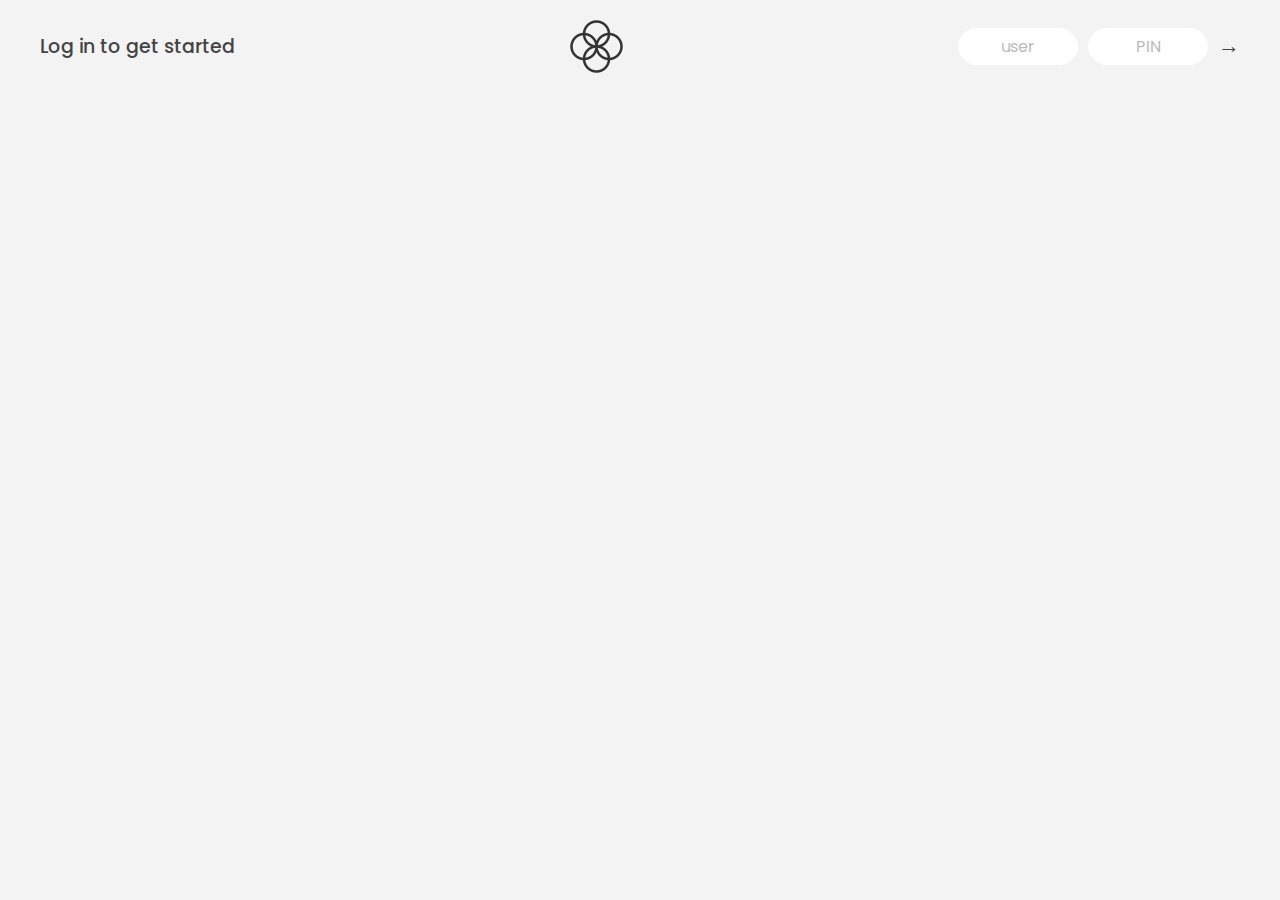
<file: bankist/index.html>
<!DOCTYPE html>
<html lang="en">
  <head>
    <meta charset="UTF-8" />
    <meta name="viewport" content="width=device-width, initial-scale=1.0" />
    <meta http-equiv="X-UA-Compatible" content="ie=edge" />
    <link rel="shortcut icon" type="image/png" href="/icon.png" />

    <link
      href="https://fonts.googleapis.com/css?family=Poppins:400,500,600&display=swap"
      rel="stylesheet"
    />

    <link rel="stylesheet" href="style.css" />
    <title>Bankist</title>
  </head>
  <body>
    <!-- TOP NAVIGATION -->
    <nav>
      <p class="welcome">Log in to get started</p>
      <img src="logo.png" alt="Logo" class="logo" />
      <form class="login">
        <input
          type="text"
          placeholder="user"
          class="login__input login__input--user"
        />
        <!-- In practice, use type="password" -->
        <input
          type="text"
          placeholder="PIN"
          maxlength="4"
          class="login__input login__input--pin"
        />
        <button class="login__btn">&rarr;</button>
      </form>
    </nav>

    <main class="app">
      <!-- BALANCE -->
      <div class="balance">
        <div>
          <p class="balance__label">Current balance</p>
          <p class="balance__date">
            As of <span class="date">05/03/2037</span>
          </p>
        </div>
        <p class="balance__value">0000€</p>
      </div>

      <!-- MOVEMENTS -->
      <div class="movements">
        <div class="movements__row">
          <div class="movements__type movements__type--deposit">2 deposit</div>
          <div class="movements__date">3 days ago</div>
          <div class="movements__value">4 000€</div>
        </div>
        <div class="movements__row">
          <div class="movements__type movements__type--withdrawal">
            1 withdrawal
          </div>
          <div class="movements__date">24/01/2037</div>
          <div class="movements__value">-378€</div>
        </div>
      </div>

      <!-- SUMMARY -->
      <div class="summary">
        <p class="summary__label">In</p>
        <p class="summary__value summary__value--in">0000€</p>
        <p class="summary__label">Out</p>
        <p class="summary__value summary__value--out">0000€</p>
        <p class="summary__label">Interest</p>
        <p class="summary__value summary__value--interest">0000€</p>
        <button class="btn--sort">&downarrow; SORT</button>
      </div>

      <!-- OPERATION: TRANSFERS -->
      <div class="operation operation--transfer">
        <h2>Transfer money</h2>
        <form class="form form--transfer">
          <input type="text" class="form__input form__input--to" />
          <input type="number" class="form__input form__input--amount" />
          <button class="form__btn form__btn--transfer">&rarr;</button>
          <label class="form__label">Transfer to</label>
          <label class="form__label">Amount</label>
        </form>
      </div>

      <!-- OPERATION: LOAN -->
      <div class="operation operation--loan">
        <h2>Request loan</h2>
        <form class="form form--loan">
          <input type="number" class="form__input form__input--loan-amount" />
          <button class="form__btn form__btn--loan">&rarr;</button>
          <label class="form__label form__label--loan">Amount</label>
        </form>
      </div>

      <!-- OPERATION: CLOSE -->
      <div class="operation operation--close">
        <h2>Close account</h2>
        <form class="form form--close">
          <input type="text" class="form__input form__input--user" />
          <input
            type="password"
            maxlength="6"
            class="form__input form__input--pin"
          />
          <button class="form__btn form__btn--close">&rarr;</button>
          <label class="form__label">Confirm user</label>
          <label class="form__label">Confirm PIN</label>
        </form>
      </div>

      <!-- LOGOUT TIMER -->
      <p class="logout-timer">
        You will be logged out in <span class="timer">05:00</span>
      </p>
    </main>

    <!-- <footer>
      &copy; by Jonas Schmedtmann. Don't claim as your own :)
    </footer> -->

    <script src="script.js"></script>
  </body>
</html>
</file>
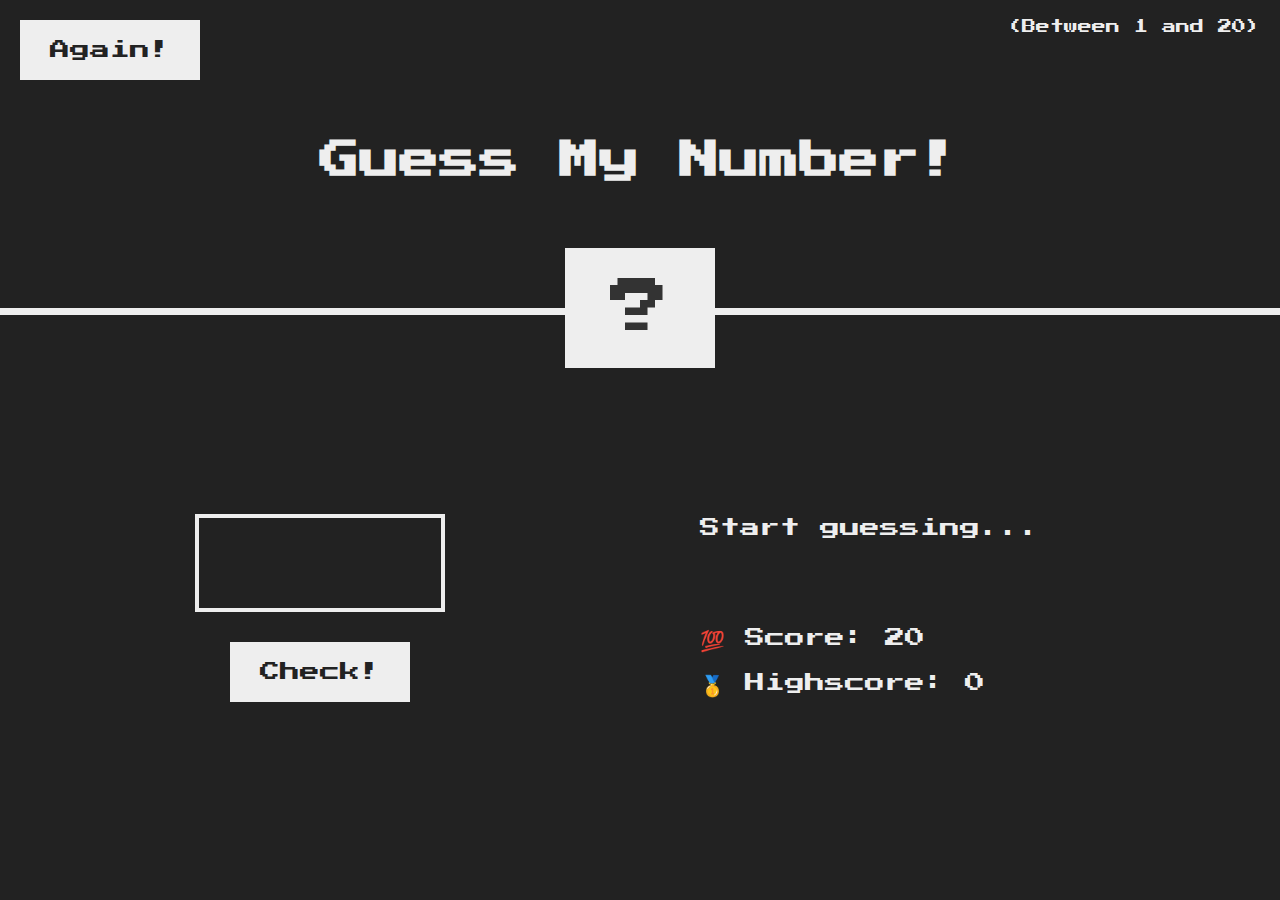
<file: guess_my_number/index.html>
<!DOCTYPE html>
<html lang="en">
  <head>
    <meta charset="UTF-8" />
    <meta http-equiv="X-UA-Compatible" content="IE=edge" />
    <meta name="viewport" content="width=device-width, initial-scale=1.0" />
    <title>Guess My Number!</title>
    <link rel="stylesheet" href="style.css" />
  </head>
  <body>
    <header>
      <h1>Guess My Number!</h1>
      <p class="between">(Between 1 and 20)</p>
      <button class="btn again">Again!</button>
      <div class="number">?</div>
    </header>
    <main>
      <section class="left">
        <input type="number" class="guess" />
        <button class="btn check">Check!</button>
      </section>
      <section class="right">
        <p class="message">Start guessing...</p>
        <p class="label-score">💯 Score: <span class="score">20</span></p>
        <p class="label-highscore">
          🥇 Highscore: <span class="highscore">0</span>
        </p>
      </section>
    </main>
    <script src="script.js"></script>
  </body>
</html>
</file>
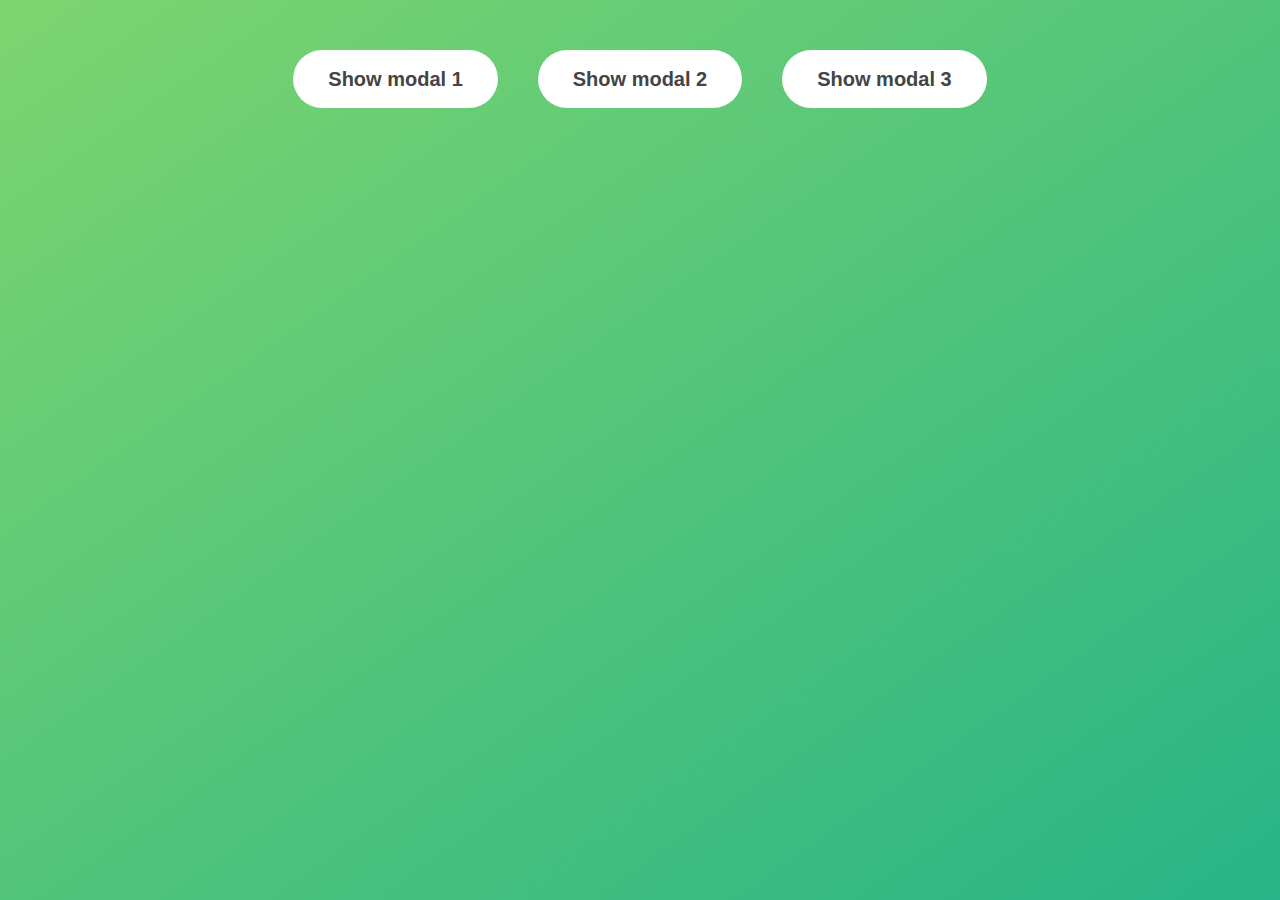
<file: modal/index.html>
<!DOCTYPE html>
<html lang="en">
  <head>
    <meta charset="UTF-8" />
    <meta http-equiv="X-UA-Compatible" content="IE=edge" />
    <meta name="viewport" content="width=device-width, initial-scale=1.0" />
    <link rel="stylesheet" href="style.css" />
    <title>Modal window</title>
  </head>
  <body>
    <button class="show-modal">Show modal 1</button>
    <button class="show-modal">Show modal 2</button>
    <button class="show-modal">Show modal 3</button>

    <div class="modal hidden">
      <button class="close-modal">×</button>
      <h1>I'm a modal window 🤣</h1>
      <p>
        Lorem ipsum dolor sit amet consectetur adipisicing elit. Omnis et totam
        fugiat perspiciatis. A ut quidem recusandae nulla aspernatur rerum, in
        pariatur sunt at? Sunt tempore rem quos tenetur esse?
      </p>
    </div>
    <div class="overlay hidden"></div>

    <script src="script.js"></script>
  </body>
</html>
</file>
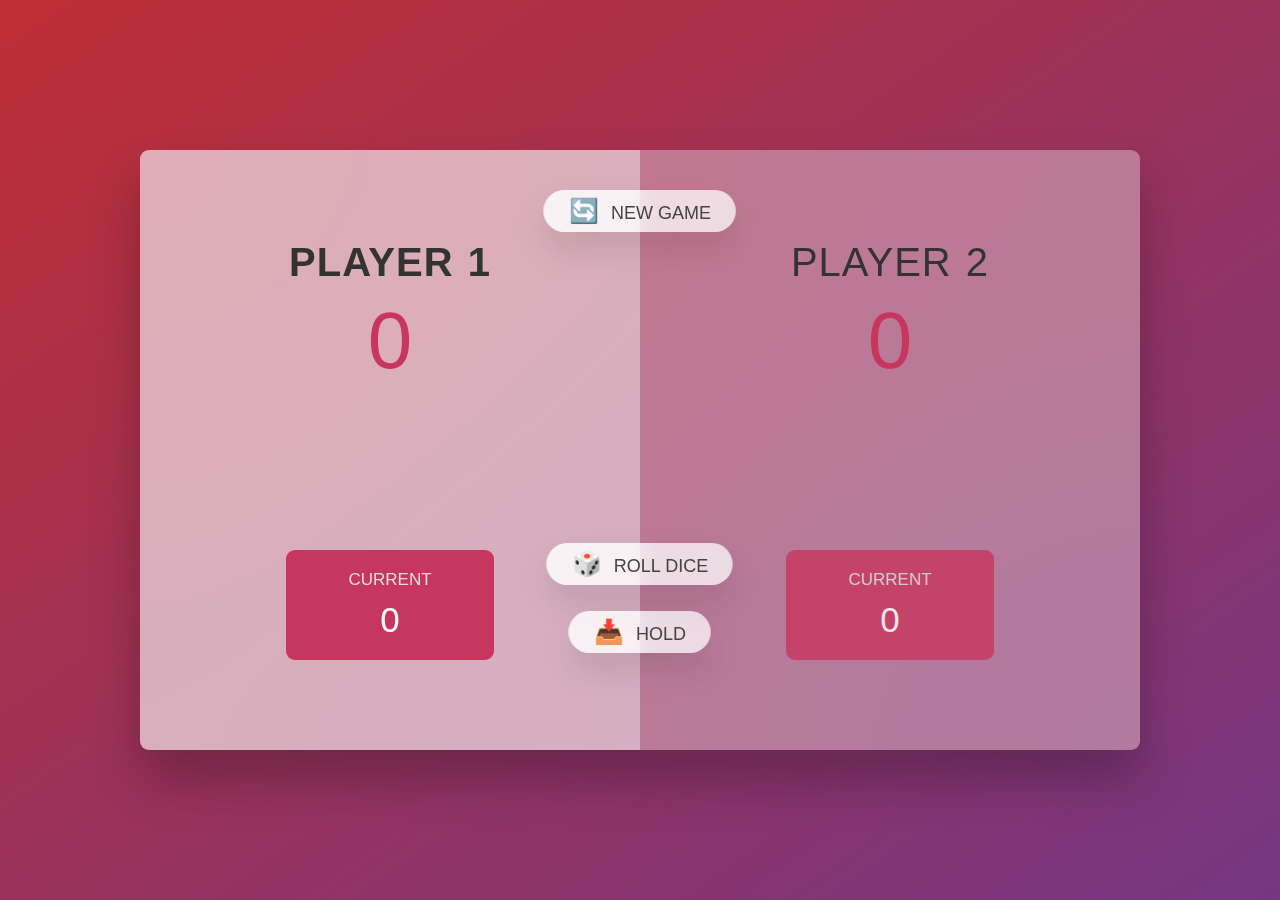
<file: pig_game/index.html>
<!DOCTYPE html>
<html lang="en">
  <head>
    <meta charset="UTF-8" />
    <meta http-equiv="X-UA-Compatible" content="IE=edge" />
    <meta name="viewport" content="width=device-width, initial-scale=1.0" />
    <link rel="stylesheet" href="style.css" />
    <title>Pig Game</title>
  </head>
  <body>
    <main>
      <section class="player player--0 player--active">
        <h2 class="name" id="name--0">Player 1</h2>
        <p class="score" id="score--0">43</p>
        <div class="current">
          <p class="current-label">Current</p>
          <p class="current-score" id="current--0">0</p>
        </div>
      </section>
      <section class="player player--1">
        <h2 class="name" id="name--1">Player 2</h2>
        <p class="score" id="score--1">24</p>
        <div class="current">
          <p class="current-label">Current</p>
          <p class="current-score" id="current--1">0</p>
        </div>
      </section>

      <img src="dice-5.png" alt="Playing dice" class="dice" />
      <button class="btn btn--new">🔄 New game</button>
      <button class="btn btn--roll">🎲 Roll dice</button>
      <button class="btn btn--hold">📥 Hold</button>
    </main>
    <script src="script.js"></script>
  </body>
</html>
</file>
<file: bankist/style.css>
/*
 * Use this CSS to learn some intersting techniques,
 * in case you're wondering how I built the UI.
 * Have fun! 😁
 */

* {
  margin: 0;
  padding: 0;
  box-sizing: inherit;
}

html {
  font-size: 62.5%;
  box-sizing: border-box;
}

body {
  font-family: "Poppins", sans-serif;
  color: #444;
  background-color: #f3f3f3;
  height: 100vh;
  padding: 2rem;
}

nav {
  display: flex;
  justify-content: space-between;
  align-items: center;
  padding: 0 2rem;
}

.welcome {
  font-size: 1.9rem;
  font-weight: 500;
}

.logo {
  height: 5.25rem;
}

.login {
  display: flex;
}

.login__input {
  border: none;
  padding: 0.5rem 2rem;
  font-size: 1.6rem;
  font-family: inherit;
  text-align: center;
  width: 12rem;
  border-radius: 10rem;
  margin-right: 1rem;
  color: inherit;
  border: 1px solid #fff;
  transition: all 0.3s;
}

.login__input:focus {
  outline: none;
  border: 1px solid #ccc;
}

.login__input::placeholder {
  color: #bbb;
}

.login__btn {
  border: none;
  background: none;
  font-size: 2.2rem;
  color: inherit;
  cursor: pointer;
  transition: all 0.3s;
}

.login__btn:hover,
.login__btn:focus,
.btn--sort:hover,
.btn--sort:focus {
  outline: none;
  color: #777;
}

/* MAIN */
.app {
  position: relative;
  max-width: 100rem;
  margin: 4rem auto;
  display: grid;
  grid-template-columns: 4fr 3fr;
  grid-template-rows: auto repeat(3, 15rem) auto;
  gap: 2rem;

  /* NOTE This creates the fade in/out anumation */
  opacity: 0;
  transition: all 1s;
}

.balance {
  grid-column: 1 / span 2;
  display: flex;
  align-items: flex-end;
  justify-content: space-between;
  margin-bottom: 2rem;
}

.balance__label {
  font-size: 2.2rem;
  font-weight: 500;
  margin-bottom: -0.2rem;
}

.balance__date {
  font-size: 1.4rem;
  color: #888;
}

.balance__value {
  font-size: 4.5rem;
  font-weight: 400;
}

/* MOVEMENTS */
.movements {
  grid-row: 2 / span 3;
  background-color: #fff;
  border-radius: 1rem;
  overflow: scroll;
}

.movements__row {
  padding: 2.25rem 4rem;
  display: flex;
  align-items: center;
  border-bottom: 1px solid #eee;
}

.movements__type {
  font-size: 1.1rem;
  text-transform: uppercase;
  font-weight: 500;
  color: #fff;
  padding: 0.1rem 1rem;
  border-radius: 10rem;
  margin-right: 2rem;
}

.movements__date {
  font-size: 1.1rem;
  text-transform: uppercase;
  font-weight: 500;
  color: #666;
}

.movements__type--deposit {
  background-image: linear-gradient(to top left, #39b385, #9be15d);
}

.movements__type--withdrawal {
  background-image: linear-gradient(to top left, #e52a5a, #ff585f);
}

.movements__value {
  font-size: 1.7rem;
  margin-left: auto;
}

/* SUMMARY */
.summary {
  grid-row: 5 / 6;
  display: flex;
  align-items: baseline;
  padding: 0 0.3rem;
  margin-top: 1rem;
}

.summary__label {
  font-size: 1.2rem;
  font-weight: 500;
  text-transform: uppercase;
  margin-right: 0.8rem;
}

.summary__value {
  font-size: 2.2rem;
  margin-right: 2.5rem;
}

.summary__value--in,
.summary__value--interest {
  color: #66c873;
}

.summary__value--out {
  color: #f5465d;
}

.btn--sort {
  margin-left: auto;
  border: none;
  background: none;
  font-size: 1.3rem;
  font-weight: 500;
  cursor: pointer;
}

/* OPERATIONS */
.operation {
  border-radius: 1rem;
  padding: 3rem 4rem;
  color: #333;
}

.operation--transfer {
  background-image: linear-gradient(to top left, #ffb003, #ffcb03);
}

.operation--loan {
  background-image: linear-gradient(to top left, #39b385, #9be15d);
}

.operation--close {
  background-image: linear-gradient(to top left, #e52a5a, #ff585f);
}

h2 {
  margin-bottom: 1.5rem;
  font-size: 1.7rem;
  font-weight: 600;
  color: #333;
}

.form {
  display: grid;
  grid-template-columns: 2.5fr 2.5fr 1fr;
  grid-template-rows: auto auto;
  gap: 0.4rem 1rem;
}

/* Exceptions for interst */
.form.form--loan {
  grid-template-columns: 2.5fr 1fr 2.5fr;
}
.form__label--loan {
  grid-row: 2;
}
/* End exceptions */

.form__input {
  width: 100%;
  border: none;
  background-color: rgba(255, 255, 255, 0.4);
  font-family: inherit;
  font-size: 1.5rem;
  text-align: center;
  color: #333;
  padding: 0.3rem 1rem;
  border-radius: 0.7rem;
  transition: all 0.3s;
}

.form__input:focus {
  outline: none;
  background-color: rgba(255, 255, 255, 0.6);
}

.form__label {
  font-size: 1.3rem;
  text-align: center;
}

.form__btn {
  border: none;
  border-radius: 0.7rem;
  font-size: 1.8rem;
  background-color: #fff;
  cursor: pointer;
  transition: all 0.3s;
}

.form__btn:focus {
  outline: none;
  background-color: rgba(255, 255, 255, 0.8);
}

.logout-timer {
  padding: 0 0.3rem;
  margin-top: 1.9rem;
  text-align: right;
  font-size: 1.25rem;
}

.timer {
  font-weight: 600;
}
</file>
<file: guess_my_number/style.css>
@import url("https://fonts.googleapis.com/css?family=Press+Start+2P&display=swap");

* {
  margin: 0;
  padding: 0;
  box-sizing: inherit;
}

html {
  font-size: 62.5%;
  box-sizing: border-box;
}

body {
  font-family: "Press Start 2P", "sans-serif";
  color: #eee;
  background-color: #222;
}

/* LAYOUT */
header {
  position: relative;
  height: 35vh;
  border-bottom: 7px solid #eee;
}

main {
  height: 65vh;
  color: #eee;
  display: flex;
  align-items: center;
  justify-content: space-around;
}

.left {
  width: 52rem;
  display: flex;
  flex-direction: column;
  align-items: center;
}

.right {
  width: 52rem;
  font-size: 2rem;
}

/* ELEMENTS STYLE */
h1 {
  font-size: 4rem;
  text-align: center;
  position: absolute;
  width: 100%;
  top: 52%;
  left: 50%;
  transform: translate(-50%, -50%);
}

.number {
  background: #eee;
  color: #333;
  font-size: 6rem;
  width: 15rem;
  padding: 3rem 0rem;
  text-align: center;
  position: absolute;
  bottom: 0;
  left: 50%;
  transform: translate(-50%, 50%);
}

.between {
  font-size: 1.4rem;
  position: absolute;
  top: 2rem;
  right: 2rem;
}

.again {
  position: absolute;
  top: 2rem;
  left: 2rem;
}

.guess {
  background: none;
  border: 4px solid #eee;
  font-family: inherit;
  color: inherit;
  font-size: 5rem;
  padding: 2rem;
  width: 25rem;
  text-align: center;
  display: block;
  margin-bottom: 3rem;
}

.btn {
  border: none;
  background-color: #eee;
  color: #222;
  font-size: 2rem;
  font-family: inherit;
  padding: 2rem 3rem;
  cursor: pointer;
}

.btn:hover {
  background-color: #ccc;
}

.message {
  margin-bottom: 8rem;
  height: 3rem;
}

.label-score {
  margin-bottom: 2rem;
}
</file>
<file: modal/style.css>
* {
  margin: 0;
  padding: 0;
  box-sizing: inherit;
}

html {
  font-size: 62.5%;
  box-sizing: border-box;
}

body {
  font-family: sans-serif;
  color: #333;
  line-height: 1.5;
  height: 100vh;
  position: relative;
  display: flex;
  align-items: flex-start;
  justify-content: center;
  background: linear-gradient(to top left, #28b487, #7dd56f);
}

.show-modal {
  font-size: 2rem;
  font-weight: 600;
  padding: 1.75rem 3.5rem;
  margin: 5rem 2rem;
  border: none;
  background-color: #fff;
  color: #444;
  border-radius: 10rem;
  cursor: pointer;
}

.close-modal {
  position: absolute;
  top: 1.2rem;
  right: 2rem;
  font-size: 5rem;
  color: #333;
  cursor: pointer;
  border: none;
  background: none;
}

h1 {
  font-size: 2.5rem;
  margin-bottom: 2rem;
}

p {
  font-size: 1.8rem;
}

/* ---------------- */
/* CLASSES TO MAKE MODAL WORK */
.hidden {
  display: none;
}

.modal {
  position: absolute;
  top: 50%;
  left: 50%;
  transform: translate(-50%, -50%);
  width: 70%;

  background-color: white;
  padding: 6rem;
  border-radius: 5px;
  box-shadow: 0 3rem 5rem rgba(0, 0, 0, 0.3);
  z-index: 10;
}

.overlay {
  position: absolute;
  top: 0;
  left: 0;
  width: 100%;
  height: 100%;
  background-color: rgba(0, 0, 0, 0.6);
  backdrop-filter: blur(3px);
  z-index: 5;
}
</file>
<file: pig_game/style.css>
* {
  margin: 0;
  padding: 0;
  box-sizing: inherit;
}

html {
  font-size: 62.5%;
  box-sizing: border-box;
}

body {
  font-family: "Nunito", sans-serif;
  font-weight: 400;
  height: 100vh;
  color: #333;
  background-image: linear-gradient(to top left, #753682 0%, #bf2e34 100%);
  display: flex;
  align-items: center;
  justify-content: center;
}

/* LAYOUT */
main {
  position: relative;
  width: 100rem;
  height: 60rem;
  background-color: rgba(255, 255, 255, 0.35);
  backdrop-filter: blur(200px);
  filter: blur();
  box-shadow: 0 3rem 5rem rgba(0, 0, 0, 0.25);
  border-radius: 9px;
  overflow: hidden;
  display: flex;
}

.player {
  flex: 50%;
  padding: 9rem;
  display: flex;
  flex-direction: column;
  align-items: center;
  transition: all 0.75s;
}

/* ELEMENTS */
.name {
  position: relative;
  font-size: 4rem;
  text-transform: uppercase;
  letter-spacing: 1px;
  word-spacing: 2px;
  font-weight: 300;
  margin-bottom: 1rem;
}

.score {
  font-size: 8rem;
  font-weight: 300;
  color: #c7365f;
  margin-bottom: auto;
}

.player--active {
  background-color: rgba(255, 255, 255, 0.4);
}

.player--active .name {
  font-weight: 700;
}

.player--active .score {
  font-weight: 400;
}

.player--active .current {
  opacity: 1;
}

.current {
  background-color: #c7365f;
  opacity: 0.8;
  border-radius: 9px;
  color: #fff;
  width: 65%;
  padding: 2rem;
  text-align: center;
  transition: all 0.75s;
}

.current-label {
  text-transform: uppercase;
  margin-bottom: 1rem;
  font-size: 1.7rem;
  color: #ddd;
}

.current-score {
  font-size: 3.5rem;
}

/* ABSOLUTE POSITION ELEMENTS */
.btn {
  position: absolute;
  left: 50%;
  transform: translate(-50%);
  color: #444;
  background: none;
  border: none;
  font-family: inherit;
  font-size: 1.8rem;
  text-transform: uppercase;
  cursor: pointer;
  font-weight: 400;
  transition: all 0.2s;

  background-color: white;
  background-color: rgba(255, 255, 255, 0.6);
  backdrop-filter: blur(10px);

  padding: 0.7rem 2.5rem;
  border-radius: 50rem;
  box-shadow: 0 1.75rem 3.5rem rgba(0, 0, 0, 0.1);
}

.btn::first-letter {
  font-size: 2.4rem;
  display: inline-block;
  margin-right: 0.7rem;
}

.btn--new {
  top: 4rem;
}
.btn--roll {
  top: 39.3rem;
}
.btn--hold {
  top: 46.1rem;
}

.btn:active {
  transform: translate(-50%, 3px);
  box-shadow: 0 1rem 2rem rgba(0, 0, 0, 0.15);
}

.btn:focus {
  outline: none;
}

.dice {
  position: absolute;
  left: 50%;
  top: 16.5rem;
  transform: translateX(-50%);
  height: 10rem;
  box-shadow: 0 2rem 5rem rgba(0, 0, 0, 0.2);
}

.player--winner {
  background-color: #2f2f2f;
}

.player--winner .name {
  font-weight: 700;
  color: #c7365f;
}

.hidden {
  display: none;
}
</file>
